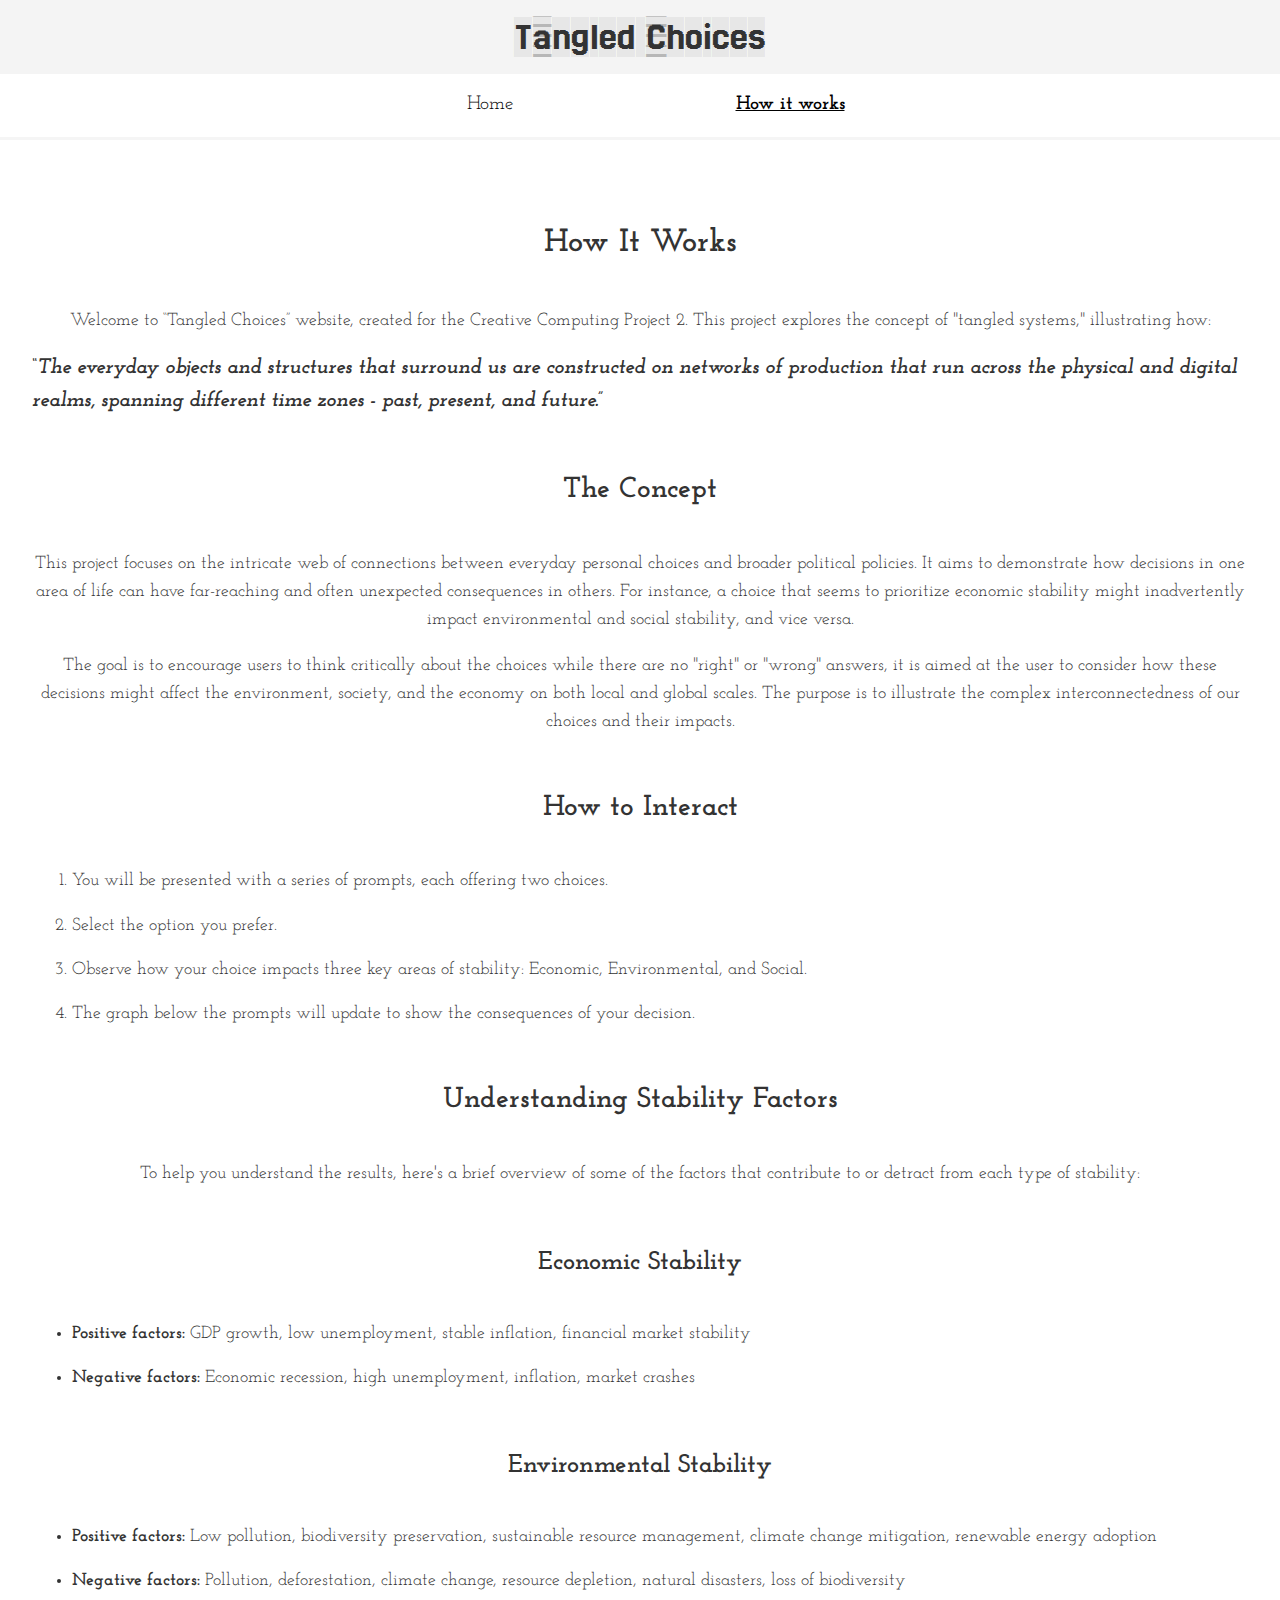
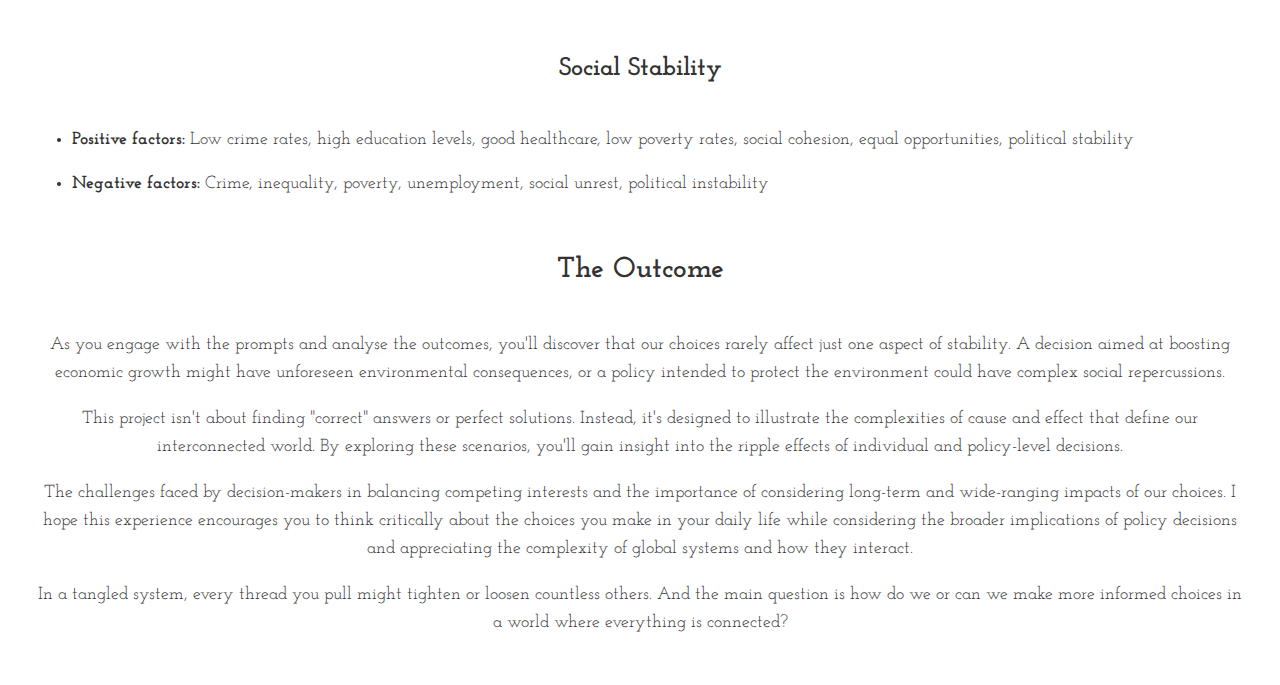
<file: pages/instructions.html>
<!DOCTYPE html>
<html lang="en">
<head>
    <meta charset="UTF-8">
    <meta name="viewport" content="width=device-width, initial-scale=1.0">
    <title>Tangled Systems - How it works</title>
    <link rel="stylesheet" href="../stylesheet.css">
    <!--font-->
    <link rel="preconnect" href="https://fonts.googleapis.com">
    <link rel="preconnect" href="https://fonts.gstatic.com" crossorigin>
    <link href="https://fonts.googleapis.com/css2?family=Jersey+25+Charted&family=Josefin+Slab:ital,wght@0,100..700;1,100..700&display=swap" rel="stylesheet">
</head>
<body>
    <header>
        <h1 class='jersey-25-charted-regular'>Tangled Choices</h1>
        <nav>
            <ul>
                <li><a href="index.html">Home</a></li>
                <li><a href="instructions.html" class="active">How it works</a></li>
            </ul>
        </nav>
    </header>
    <main>
        <div class="content-container">
            <section class="how-it-works">
                <h2>How It Works</h2>
        <p>Welcome to <q>Tangled Choices</q> website, created for the Creative Computing Project 2. This project explores the concept of "tangled systems," illustrating how:</p>
        <p2><q>The everyday objects and structures that surround us are constructed on networks of production that run across the physical and digital realms, spanning different time zones - past, present, and future.</q></p2>

        <h3>The Concept</h3>
        <p>This project focuses on the intricate web of connections between everyday personal choices and broader political policies. It aims to demonstrate how decisions in one area of life can have far-reaching and often unexpected consequences in others. For instance, a choice that seems to prioritize economic stability might inadvertently impact environmental and social stability, and vice versa.</p>
        <p>The goal is to encourage users to think critically about the choices while there are no "right" or "wrong" answers, it is aimed at the user to consider how these decisions might affect the environment, society, and the economy on both local and global scales. The purpose is to illustrate the complex interconnectedness of our choices and their impacts.</p>

        <h3>How to Interact</h3>
        <ol>
            <li>You will be presented with a series of prompts, each offering two choices.</li>
            <li>Select the option you prefer.</li>
            <li>Observe how your choice impacts three key areas of stability: Economic, Environmental, and Social.</li>
            <li>The graph below the prompts will update to show the consequences of your decision.</li>
        </ol>

        <h3>Understanding Stability Factors</h3>
        <p>To help you understand the results, here's a brief overview of some of the factors that contribute to or detract from each type of stability:</p>

        <h4>Economic Stability</h4>
        <ul>
            <li><strong>Positive factors:</strong> GDP growth, low unemployment, stable inflation, financial market stability</li>
            <li><strong>Negative factors:</strong> Economic recession, high unemployment, inflation, market crashes</li>
        </ul>

        <h4>Environmental Stability</h4>
        <ul>
            <li><strong>Positive factors:</strong> Low pollution, biodiversity preservation, sustainable resource management, climate change mitigation, renewable energy adoption</li>
            <li><strong>Negative factors:</strong> Pollution, deforestation, climate change, resource depletion, natural disasters, loss of biodiversity</li>
        </ul>

        <h4>Social Stability</h4>
        <ul>
            <li><strong>Positive factors:</strong> Low crime rates, high education levels, good healthcare, low poverty rates, social cohesion, equal opportunities, political stability</li>
            <li><strong>Negative factors:</strong> Crime, inequality, poverty, unemployment, social unrest, political instability</li>
        </ul>

        <h3>The Outcome</h3>
        <p>As you engage with the prompts and analyse the outcomes, you'll discover that our choices rarely affect just one aspect of stability. A decision aimed at boosting economic growth might have unforeseen environmental consequences, or a policy intended to protect the environment could have complex social repercussions.</p>
        <p>This project isn't about finding "correct" answers or perfect solutions. Instead, it's designed to illustrate the complexities of cause and effect that define our interconnected world. By exploring these scenarios, you'll gain insight into the ripple effects of individual and policy-level decisions.</p>
        <p>The challenges faced by decision-makers in balancing competing interests and the importance of considering long-term and wide-ranging impacts of our choices. I hope this experience encourages you to think critically about the choices you make in your daily life while considering the broader implications of policy decisions and appreciating the complexity of global systems and how they interact.</p>
        <p>In a tangled system, every thread you pull might tighten or loosen countless others. And the main question is how do we or can we make more informed choices in a world where everything is connected?</p>
            </section>
        </div>
    </main>
</body>
</html>
</file>
<file: stylesheet.css>
/* General styles */
body {
    margin: 0;
    padding: 0;
    background-color: #F4F4F4;
    display: flex;
    flex-direction: column;
    font-family: "Josefin Slab", serif;
    font-size: 16px;
    line-height: 1.6;
    color: #333;
}

/* Typography */
h1, h2, h3, h4 {
    color: #333;
}

h1 {
    font-size: 2.5rem;
    margin: 5px;
}

h2 {
    font-size: 2rem;
    margin-bottom: 1rem;
}

h3 {
    font-size: 1.8rem;
    margin-bottom: 0.8rem;
}

h4 {
    font-size: 1.6rem;
    margin-bottom: 0.6rem;
}

p, li {
    font-size: 1.1rem;
    margin-bottom: 1rem;
}

p2 {
    font-size: 1.3rem;
    margin-bottom: 1rem;
    text-align: center;
    font-weight: 900;
    font-style: italic;
}

/* Header */
header {

    text-align: center;
}

/* Navigation */
nav {
    background-color: #ffffff;
    padding: 1rem;
    text-align: center;
}

nav ul {
    list-style-type: none;
    padding: 0;
    margin: 0 auto;
    display: flex;
    justify-content: center;
    width: 100%;
    max-width: 600px;
}

nav ul li {
    flex: 1;
    margin: 0;
    position: relative;
}

nav ul li a {
    color: #000;
    text-decoration: none;
    font-size: 1.2rem;
}

nav ul li a.active {
    font-weight: bold;
    text-decoration: underline;
}

/* Main content */
main {
    flex-grow: 1;
    width: 100%;
    margin: 0 auto;
    padding: 0;
    display: flex;
    flex-direction: column;
    background-color: #f5f5f5;
}

/* Prompts */
.prompt-container {
    display: flex;
    justify-content: center;
    align-items: center;
    position: relative;
    margin-top: 20px;
}

.prompt-background {
    display: flex;
    align-items: center;
    position: relative;
    flex-wrap: wrap;
}

.prompt {
    position: relative;
    text-align: center;
    min-width: 250px;
    flex: 1 1 40%;
    box-sizing: border-box;
    color: white;
    display: inline-block;
}

.prompt img {
    width: 100%;
    height: 500px;
    object-fit: cover;
    display: block;
}

.prompt-content {
    position: absolute;
    top: 0;
    left: 0;
    right: 0;
    bottom: 0;
    display: flex;
    flex-direction: column;
    justify-content: center;
    align-items: center;
    background: rgba(0, 0, 0, 0.6);
    color: white;
    padding: 1rem;
}

.prompt button {
    padding: 0.5rem 1rem;
    font-size: 1.2rem;
    cursor: pointer;
    background-color: #4CAF50;
    color: white;
    border: none;
    border-radius: 5px;
    transition: background-color 0.3s;
}

.prompt-left .points {
    position: absolute;
    bottom: 15px;
    right: 100px;
    text-align: right;
}

.prompt-right .points {
    position: absolute;
    bottom: 15px;
    left: 100px;
    text-align: left;
}

.prompt button:hover {
    background-color: #89ce8c;
}

.points {
    margin-top: 1rem;
    font-size: 1.3rem;
}

.points .value {
    font-weight: 700;
    margin-left: 5px;
}

.or-circle {
    width: 150px;
    height: 150px;
    background-color: #ffd700;
    border-radius: 50%;
    display: flex;
    justify-content: center;
    align-items: center;
    position: absolute;
    left: 50%;
    top: 50%;
    transform: translate(-50%, -50%);
    font-weight: bold;
    z-index: 1;
    font-size: 1.25rem;
    text-align: center;
    letter-spacing: 5.6px;
}

.impacts{
    position: absolute;
    top: 78%;
    left: 50%;
    transform: translate(-50%, -50%);
    color: white;
    border-radius: 10px;
    text-align: center;
    padding-left: 40px;
    padding-right: 40px;
    z-index: 2;
}

.impacts h2 {
    padding-top: 2rem;
    font-size: 1.5rem;
    color: #ffffff;
}

.impacts ul {
    list-style: none;
    padding: 0;
    margin: 0;
}

.impacts li {
    margin: 0;
}
.impacts ul li {
    margin-bottom: 0.5rem;
    font-size: 1.2rem;
}


/* Graph */
.graph {
    background-color: #fff;
}

.graph h2 {
    text-align: center;
    margin: 10px;
}

.graph-container {
    width: 100%;
    height: 250px;
    background-color: #fff;
    border: 1px solid #ccc;
    margin-bottom: 1rem;
}

/* How it works section */
.how-it-works {
    background-color: #fff;
    padding: 2rem;
    margin-top: 3px;
}

.how-it-works h2,
.how-it-works h3,
.how-it-works h4 {
    text-align: center;
    padding: 20px;
}

.how-it-works h2 {
    margin-bottom: 0;
}

.how-it-works p {
    text-align: center;
}

/* Font classes */
.jersey-25-charted-regular {
    font-family: "Jersey 25 Charted", sans-serif;
    font-weight: 400;
    font-style: normal;
}

.josefin-slab-text {
    font-family: "Josefin Slab", serif;
    font-optical-sizing: auto;
    font-weight: 700;
    font-style: normal;
}
</file>
